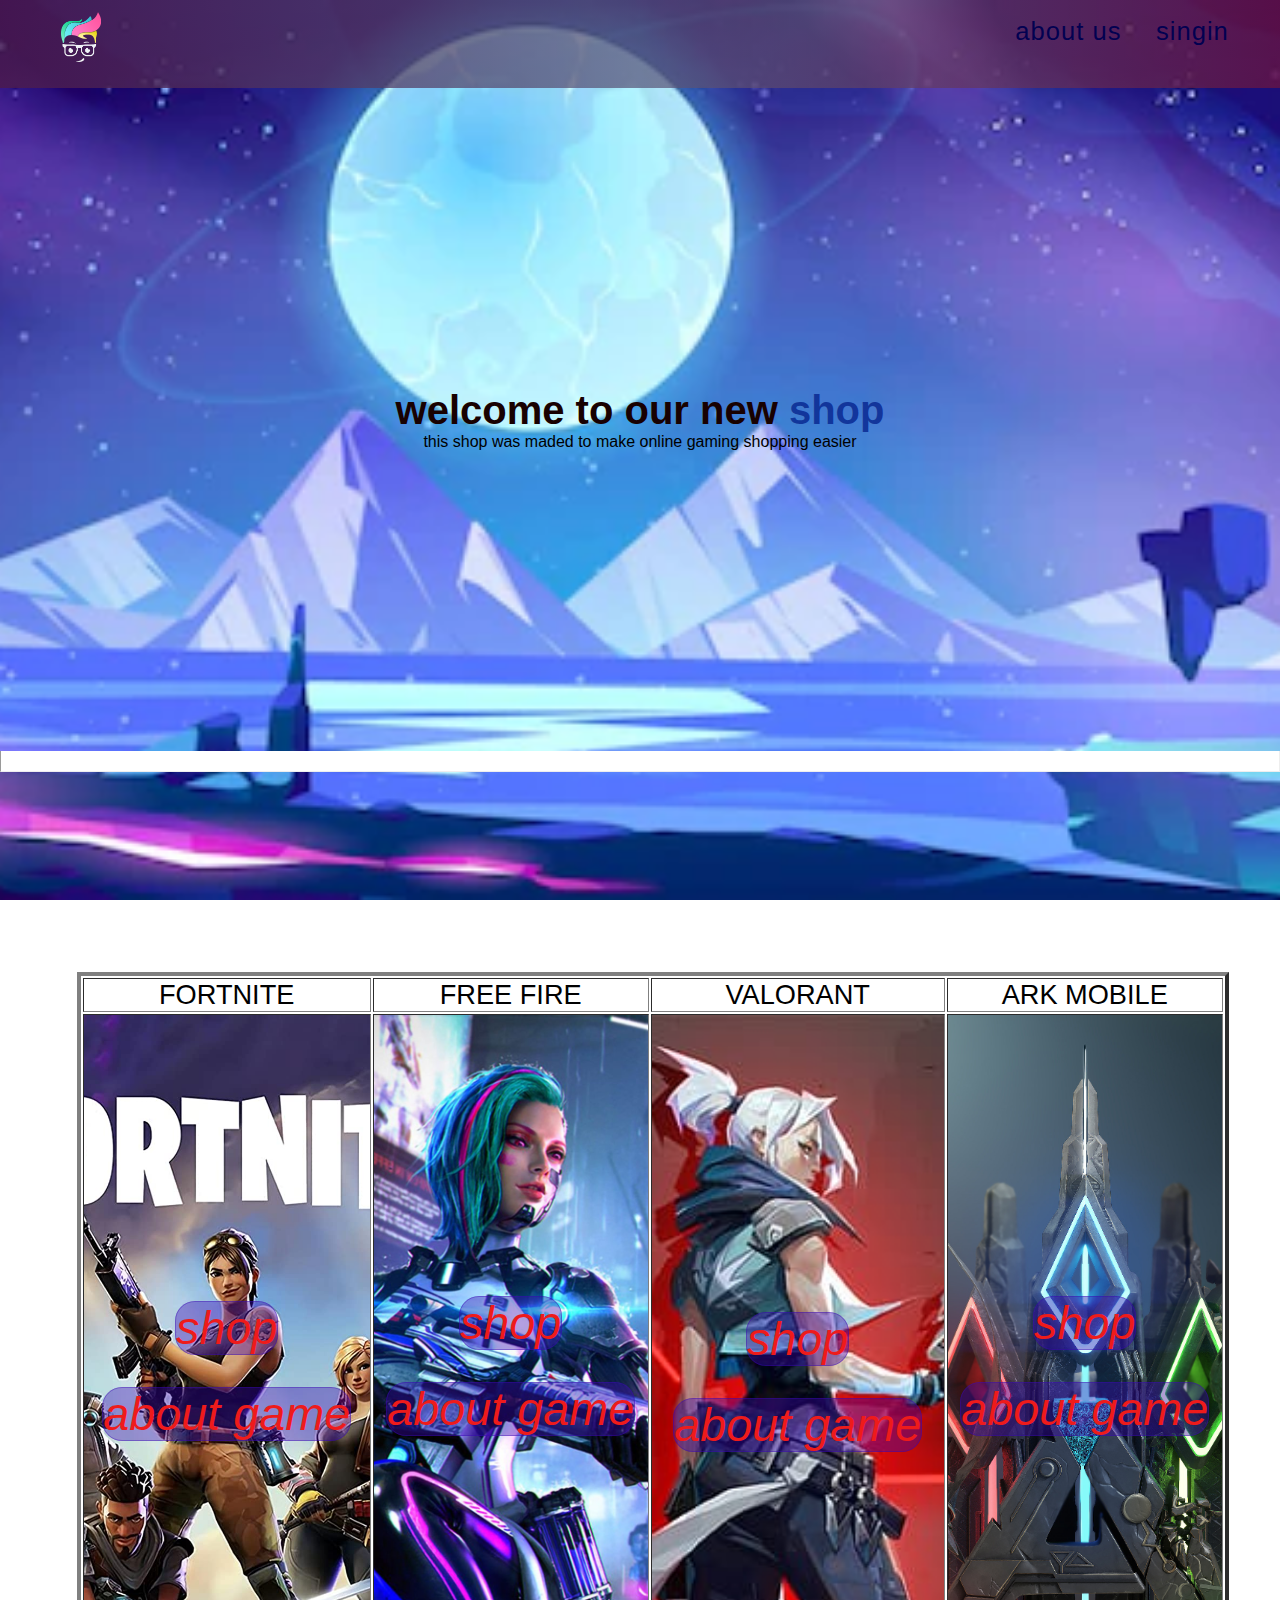
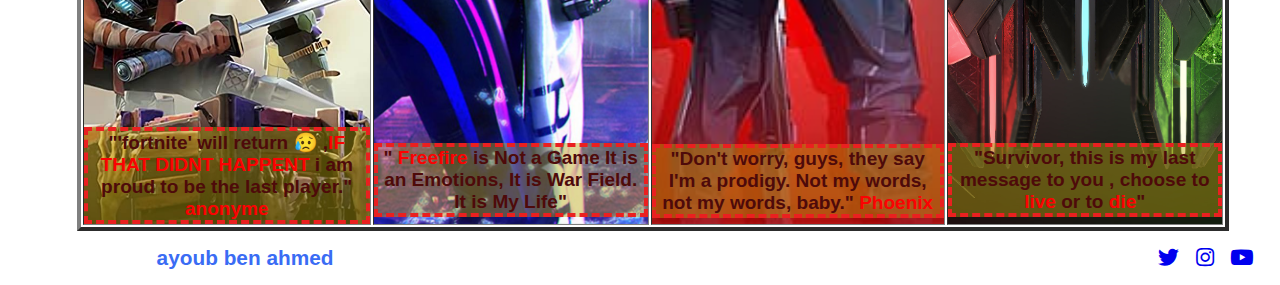
<file: index.html>
<!DOCTYPE html>
<html lang="en">
  <head>
    <meta charset="UTF-8" />
    <meta http-equiv="X-UA-Compatible" content="IE=edge" />
    <meta name="viewport" content="width=device-width, initial-scale=1.0" />
    <title>Document</title>
    <link
      rel="stylesheet"
      href="https://cdnjs.cloudflare.com/ajax/libs/font-awesome/5.15.4/css/all.min.css"
    />
    <link rel="stylesheet" href="style.css" />
    <script src="script.js"></script>
    <script></script>
  </head>
  <body>
    <div class="head-cont">
      <header>
        <img src="logo.png" alt="" id="logo" />
        <nav>
          <a href="about.html">about us</a>
          <a href="singin.html">singin</a>
        </nav>
      </header>
    </div>
    <div class="welcome">
      <h2>
        welcome to our new <span> <a href="singin.html"> shop</a></span>
      </h2>
      <p>this shop was maded to make online gaming shopping easier</p>
    </div>
    <hr />
    <div class="container" id="cont">
      <table border="4px">
        <thead>
          <td>FORTNITE</td>
          <td>FREE FIRE</td>
          <td>VALORANT</td>
          <td>ARK MOBILE</td>
        </thead>
        <tbody>
          <td id="fortnite">
            <div class="a-container">
              <a href="shop.html">shop</a><br /><br />
              <a href="#">about game</a>
            </div>
            <h3>
              "'fortnite' will return 😥 ,<span>IF THAT DIDNT HAPPENT</span> i
              am proud to be the last player." <span> anonyme</span>
            </h3>
          </td>
          <td id="freef">
            <div class="a-container">
              <a href="shop.html">shop</a><br /><br />
              <a href="#">about game</a>
            </div>
            <h3>
              "<span> Freefire</span> is Not a Game It is an Emotions, It is War
              Field. It is My Life"
            </h3>
          </td>
          <td id="valo">
            <div class="a-container">
              <a href="shop.html">shop</a><br /><br />
              <a href="#">about game</a>
            </div>
            <h3>
              "Don't worry, guys, they say I'm a prodigy. Not my words, not my
              words, baby." <span> Phoenix</span>
            </h3>
          </td>
          <td id="ark">
            <div class="a-container">
              <a href="shop.html">shop</a><br /><br />
              <a href="#">about game</a>
            </div>
            <h3>
              "Survivor, this is my last message to you , choose to
              <span>live</span> or to <span>die</span>"
            </h3>
          </td>
        </tbody>
      </table>
    </div>
    <footer>
      <p class="ftitle">Copyrights @ <span>ayoub ben ahmed</span></p>
      <div class="social">
        <a href="#"><i class="fab fa-twitter"></i></a>
        <a href="https://www.instagram.com/ayoub.ahmed.3557440/?hl=fr"
          ><i class="fab fa-instagram"></i
        ></a>
        <a
          href="https://www.youtube.com/channel/UC_HspOoXYJ6ZdLOut7B8agQ/featured"
          ><i class="fab fa-youtube"></i
        ></a>
      </div>
    </footer>
  </body>
</html>
</file>
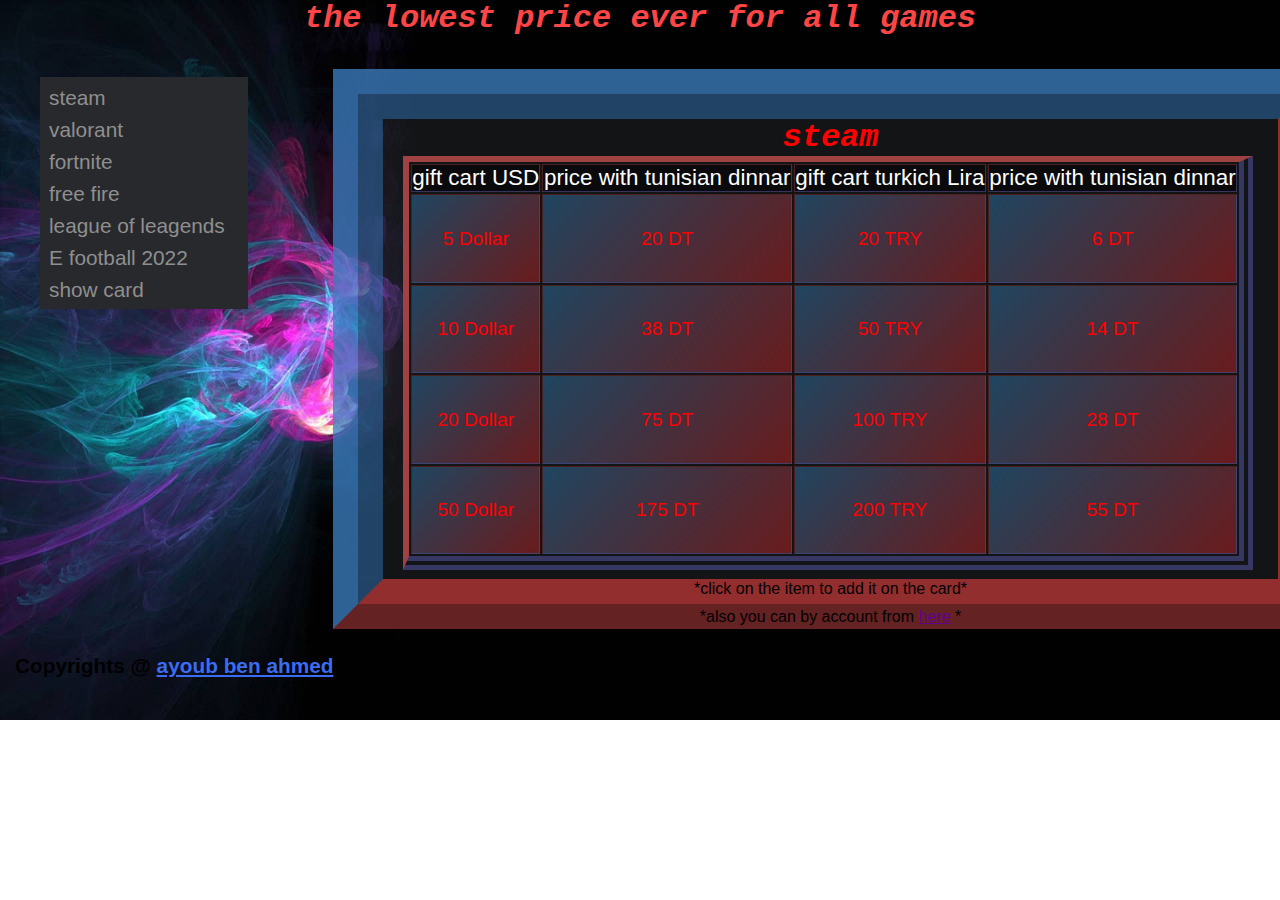
<file: shop.html>
<!DOCTYPE html>
<html lang="en">
  <head>
    <meta charset="UTF-8" />
    <meta http-equiv="X-UA-Compatible" content="IE=edge" />
    <meta name="viewport" content="width=device-width, initial-scale=1.0" />
    <title>Document</title>
    <link rel="stylesheet" href="shop.css" />
    <link rel="stylesheet" href="cart.css" />
    <script src="script.js"></script>
  </head>
  <body>
    <header>
      <h1>the lowest price ever for all games</h1>
    </header>
    <div class="cont">
      <div class="container">
        <a
          href="#steam"
          class="btns"
          onclick="change('steam','lol','pes','valo','fortnite','Freefire',)"
          >steam</a
        ><br />
        <a
          href="#valo"
          class="btns"
          onclick="change('valo','steam','fortnite','Freefire','lol','pes',)"
          >valorant</a
        ><br />
        <a
          href="#fortnite"
          class="btns"
          onclick="change('fortnite','steam','valo','Freefire','lol','pes',)"
          >fortnite</a
        ><br />
        <a
          href="#freefire"
          class="btns"
          onclick="change('Freefire','steam','valo','fortnite','lol','pes',)"
          >free fire</a
        ><br />
        <a
          href="#lol"
          class="btns"
          onclick="change('lol','pes','steam','valo','fortnite','Freefire',)"
          >league of leagends</a
        ><br />
        <a
          href="#pes"
          class="btns"
          onclick="change('pes','lol','steam','valo','fortnite','Freefire',)"
          >E football 2022</a
        ><br />
        <a href="#card" class="btns" onclick="change('card')">show card</a>
      </div>
      <div id="steam">
        <div class="items">
          <h1>steam</h1>
          <table class="tableau" border="4px">
            <thead>
              <td>gift cart USD</td>
              <td>price with tunisian dinnar</td>
              <td>gift cart turkich Lira</td>
              <td>price with tunisian dinnar</td>
            </thead>
            <tbody>
              <tr>
                <td onclick="add('5 dollar steam','20')">5 Dollar</td>
                <td>20 DT</td>
                <td onclick="add('20 TRY steam','6')">20 TRY</td>
                <td>6 DT</td>
              </tr>
              <tr>
                <td onclick="add('10 dollar steam','38')">10 Dollar</td>
                <td>38 DT</td>
                <td onclick="add('50 TRY steam','14')">50 TRY</td>
                <td>14 DT</td>
              </tr>
              <tr>
                <td onclick="add('20 dollar steam','75 ')">20 Dollar</td>
                <td>75 DT</td>
                <td onclick="add('100 TRY steam','28')">100 TRY</td>
                <td>28 DT</td>
              </tr>
              <tr>
                <td onclick="add('50 dollar steam','175')">50 Dollar</td>
                <td>175 DT</td>
                <td onclick="add('200 TRY steam','55')">200 TRY</td>
                <td>55 DT</td>
              </tr>
            </tbody>
          </table>
          <p>*click on the item to add it on the card*</p>
          <p>*also you can by account from <span>here</span> *</p>
        </div>
      </div>
      <div id="valo" hidden>
        <div class="items">
          <h1>valorant</h1>
          <table class="tableau" border="4px">
            <thead>
              <td>EUROPE VP</td>
              <td>price with tunisian dinnar</td>
              <td>TURKY VP</td>
              <td>price with tunisian dinnar</td>
            </thead>
            <tbody>
              <tr>
                <td onclick="add('475 vp valorant eu','19')">475 VP</td>
                <td>19 DT</td>
                <td onclick="add('175 VP valorant TURKY','4')">175 VP</td>
                <td>4 DT</td>
              </tr>
              <tr>
                <td onclick="add('1000 vp valorant eu','37')">1000 VP</td>
                <td>37 DT</td>
                <td onclick="add('740 VP valorant TURKY','15 ')">740 VP</td>
                <td>15 DT</td>
              </tr>
              <tr>
                <td onclick="add('2050 vp valorant eu','70')">2050 VP</td>
                <td>70 DT</td>
                <td onclick="add('1450 VP valorant TURKY','28')">1450 VP</td>
                <td>28 DT</td>
              </tr>
              <tr>
                <td onclick="add('5350 vp valorant eu','175')">5350 VP</td>
                <td>175 DT</td>
                <td onclick="add('2850 VP valorant TURKY','54')">2850 VP</td>
                <td>54 DT</td>
              </tr>
              <tr>
                <td onclick="add('11000 vp valorant eu','340 ')">11000 VP</td>
                <td>340 DT</td>
                <td onclick="add('5250 VP valorant TURKY','90')">5250 VP</td>
                <td>90 DT</td>
              </tr>
            </tbody>
          </table>
          <p>*click on the item to add it on the card*</p>
        </div>
      </div>
      <div id="fortnite" hidden>
        <div class="items">
          <h1>FORTNITE</h1>
          <table class="tableau" border="4px">
            <thead>
              <td>VBUCKS</td>
              <td>price with tunisian dinnar</td>
            </thead>
            <tbody>
              <tr>
                <td onclick="add('1000 VBUCKS FORTNITE TURKY','39')">
                  1000 VBUCKS
                </td>
                <td>39 DT</td>
              </tr>
              <tr>
                <td onclick="add('2800 VBUCKS FORTNITE TURKY','87')">
                  2800 VBUCKS
                </td>
                <td>87 DT</td>
              </tr>
              <tr>
                <td onclick="add('5000 VP FORTNITE TURKY','135')">
                  5000 VBUCKS
                </td>
                <td>135 DT</td>
              </tr>
              <tr>
                <td onclick="add('13500 VBUCKS FORTNITE TURKY','315')">
                  13500 VBUCKS
                </td>
                <td>315 DT</td>
              </tr>
            </tbody>
          </table>
          <p>*click on the item to add it on the card*</p>
        </div>
      </div>
      <div id="Freefire" hidden>
        <div class="items">
          <h1>FREE FIRE</h1>
          <table class="tableau" border="4px">
            <thead>
              <td>diamant</td>
              <td>price with tunisian dinnar</td>
            </thead>
            <tbody>
              <tr>
                <td onclick="add('100 💎 FF ','3.5')">100 💎</td>
                <td>3.7 DT</td>
              </tr>
              <tr>
                <td onclick="add('200 💎 FF ','7')">200 💎</td>
                <td>7 DT</td>
              </tr>
              <tr>
                <td onclick="add('500 💎 FF ','18')">550 💎</td>
                <td>18 DT</td>
              </tr>
              <tr>
                <td onclick="add('1000 💎 FF ','36')">1000 💎</td>
                <td>36 DT</td>
              </tr>
            </tbody>
          </table>
          <p>*click on the item to add it on the card*</p>
        </div>
      </div>
      <div id="lol" hidden>
        <div class="items">
          <h1>LEAGUE OF LEAGENDS</h1>
          <table class="tableau" border="4px">
            <thead>
              <td>WC coin</td>
              <td>price with tunisian dinnar</td>
            </thead>
            <tbody>
              <tr>
                <td onclick="add('475 WC lol ','18')">475 WC</td>
                <td>18 DT</td>
              </tr>
              <tr>
                <td onclick="add('1050 WC lol ','35')">1050 WC</td>
                <td>35 DT</td>
              </tr>
              <tr>
                <td onclick="add('2200 WC lol ','69')">2200 WC</td>
                <td>69 DT</td>
              </tr>
              <tr>
                <td onclick="add('3975 WC lol ','118')">3975 WC</td>
                <td>118 DT</td>
              </tr>
              <tr>
                <td onclick="add('5950 WC lol ','166')">5950 WC</td>
                <td>166 DT</td>
              </tr>
              <tr>
                <td onclick="add('12500 WC lol ','330')">12500 WC</td>
                <td>330 DT</td>
              </tr>
            </tbody>
          </table>
          <p>*click on the item to add it on the card*</p>
          <p>*recharge via account*</p>
        </div>
      </div>
      <div id="pes" hidden>
        <div class="items">
          <h1>pes 2022</h1>
          <table class="tableau" border="4px">
            <thead>
              <td>pes coins</td>
              <td>price with tunisian dinnar</td>
            </thead>
            <tbody>
              <tr>
                <td onclick="add('130 coins pes ','5')">130 coins</td>
                <td>5 DT</td>
              </tr>
              <tr>
                <td onclick="add('550 coins pes ','21')">550 coins</td>
                <td>21 DT</td>
              </tr>
              <tr>
                <td onclick="add('1040 coins pes ','36')">1040 coins</td>
                <td>36 DT</td>
              </tr>
              <tr>
                <td onclick="add('2130 coins pes ','71')">2130 coins</td>
                <td>71 DT</td>
              </tr>
              <tr>
                <td onclick="add('3250 coins pes ','108')">3250 coins</td>
                <td>108 DT</td>
              </tr>
              <tr>
                <td onclick="add('5700 coins pes ','178')">5700 coins</td>
                <td>178 DT</td>
              </tr>
            </tbody>
          </table>
          <p>*click on the item to add it on the card*</p>
        </div>
      </div>
      <div id="card" hidden dir="ltr">
        <h2>your shopping Cart</h2>
        <table id="tab">
          <thead>
            <tr>
              <th>Product</th>
              <th>Price</th>
            </tr>
          </thead>
          <tbody>
            <tr>
              <td id="td1" name="td1"></td>
              <td id="p1" name="p1"></td>
            </tr>
            <tr>
              <td id="td2" name="td2"></td>
              <td id="p2" name="p2"></td>
            </tr>
            <tr>
              <td id="td3" name="td3"></td>
              <td id="p3" name="p3"></td>
            </tr>
            <tr>
              <td id="td4" name="td4"></td>
              <td id="p4" name="p4"></td>
            </tr>
            <tr>
              <td id="td5" name="td5"></td>
              <td id="p5" name="p5"></td>
            </tr>
            <tr>
              <td id="td6" name="td6"></td>
              <td id="p6" name="p6"></td>
            </tr>
            <tr>
              <td id="td7" name="td7"></td>
              <td id="p7" name="p7"></td>
            </tr>
            <tr>
              <td id="td8" name="td8"></td>
              <td id="p8" name="p8"></td>
            </tr>
            <tr>
              <td id="td9" name="td9"></td>
              <td id="p9" name="p9"></td>
            </tr>
            <tr>
              <td id="td10" name="td10"></td>
              <td id="p10" name="p10"></td>
            </tr>
          </tbody>
        </table>
        <hr />
        <table id="tab2">
          <tr>
            <td>Items</td>
            <td>Total</td>
          </tr>
          <tr>
            <td>x <span id="quantity">0</span></td>

            <td dir="ltr"><span id="total">0</span>dt</td>
          </tr>
        </table>

        <div class="cartbtn">
          <a id="btn" onclick="delet()">delete</a>
          <a id="btn" href="purcahse.php">purchase</a>
        </div>
      </div>
    </div>
    <footer>
      <p class="ftitle">Copyrights @ <span>ayoub ben ahmed</span></p>
      <div class="social">
        <a href="#"><i class="fab fa-twitter"></i></a>
        <a href="https://www.instagram.com/ayoub.ahmed.3557440/?hl=fr"
          ><i class="fab fa-instagram"></i
        ></a>
        <a
          href="https://www.youtube.com/channel/UC_HspOoXYJ6ZdLOut7B8agQ/featured"
          ><i class="fab fa-youtube"></i
        ></a>
      </div>
    </footer>
  </body>
</html>
</file>
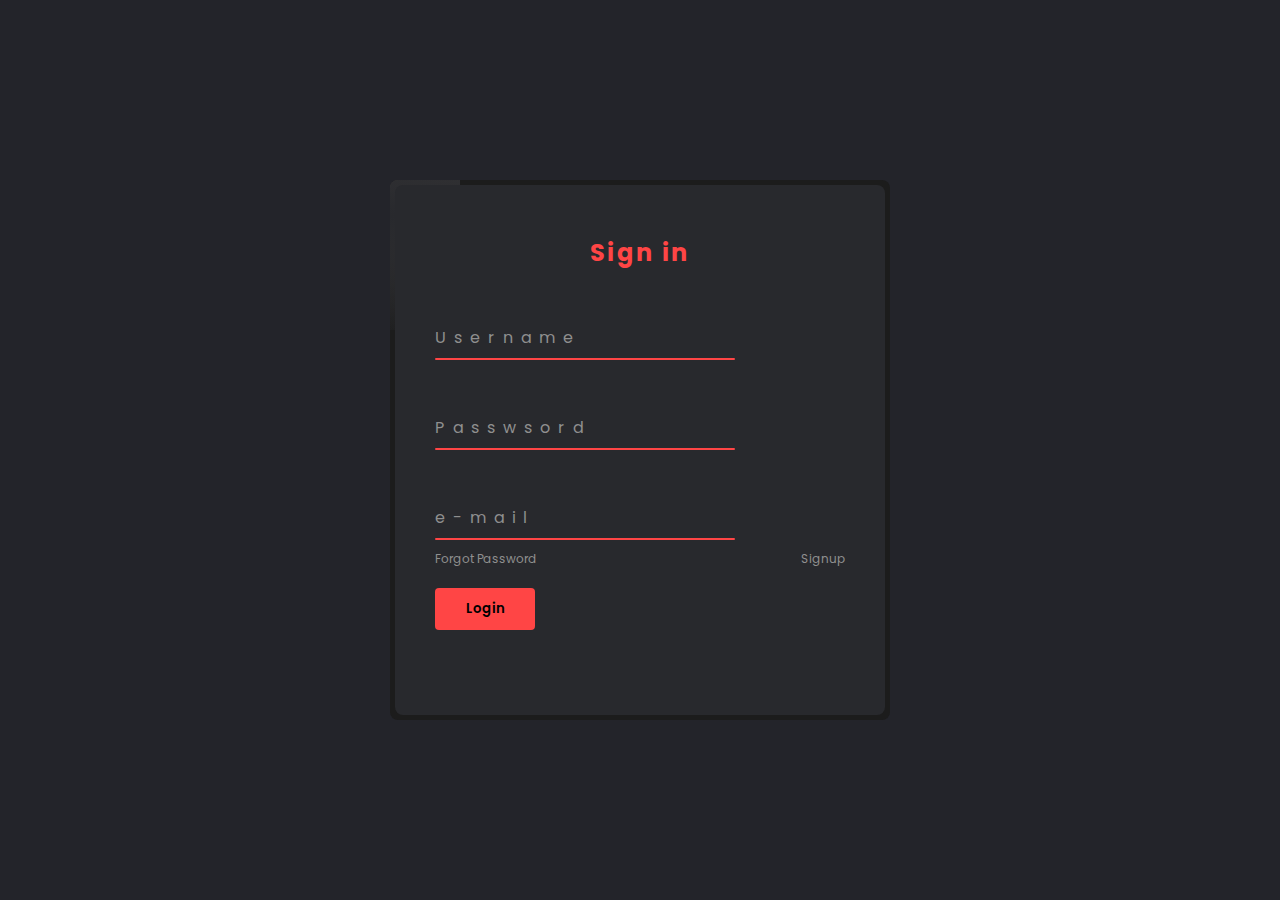
<file: singin.html>
<!DOCTYPE html>
<html lang="ar">
  <head>
    <meta charset="UTF-8" />
    <meta http-equiv="X-UA-Compatible" content="IE=edge" />
    <meta name="viewport" content="width=device-width, initial-scale=1.0" />
    <title></title>
    <link rel="stylesheet" href="singin.css" />
    <link
      href="https://fonts.googleapis.com/css?family=Montserrat:400,700"
      rel="stylesheet"
    />
    <script>
      function gg() {
        alert("not ready yet contact the creator if you have any problem");
      }
    </script>
  </head>
  <body>
    <form action="verification.php" method="POST">
      <div class="box">
        <div class="form">
          <h2>Sign in</h2>
          <div class="inputbox">
            <input type="text" id="name" name="name" required="required" />
            <span>Username </span>
            <i></i>
          </div>

          <div class="inputbox">
            <input type="password" id="pass" name="pass" required="required" />
            <span>Passwsord</span>
            <i></i>
          </div>

          <div class="inputbox">
            <input type="text" id="mail" name="mail" required="required" />
            <span>e-mail </span>
            <i></i>
          </div>
          <div class="links">
            <a href="#" onclick="gg()"> Forgot Password</a>
            <a href="singup.html">Signup</a>
          </div>
          <input type="submit" value="Login" onclick="verifier()" />
        </div>
      </div>
    </form>
  </body>
</html>
</file>
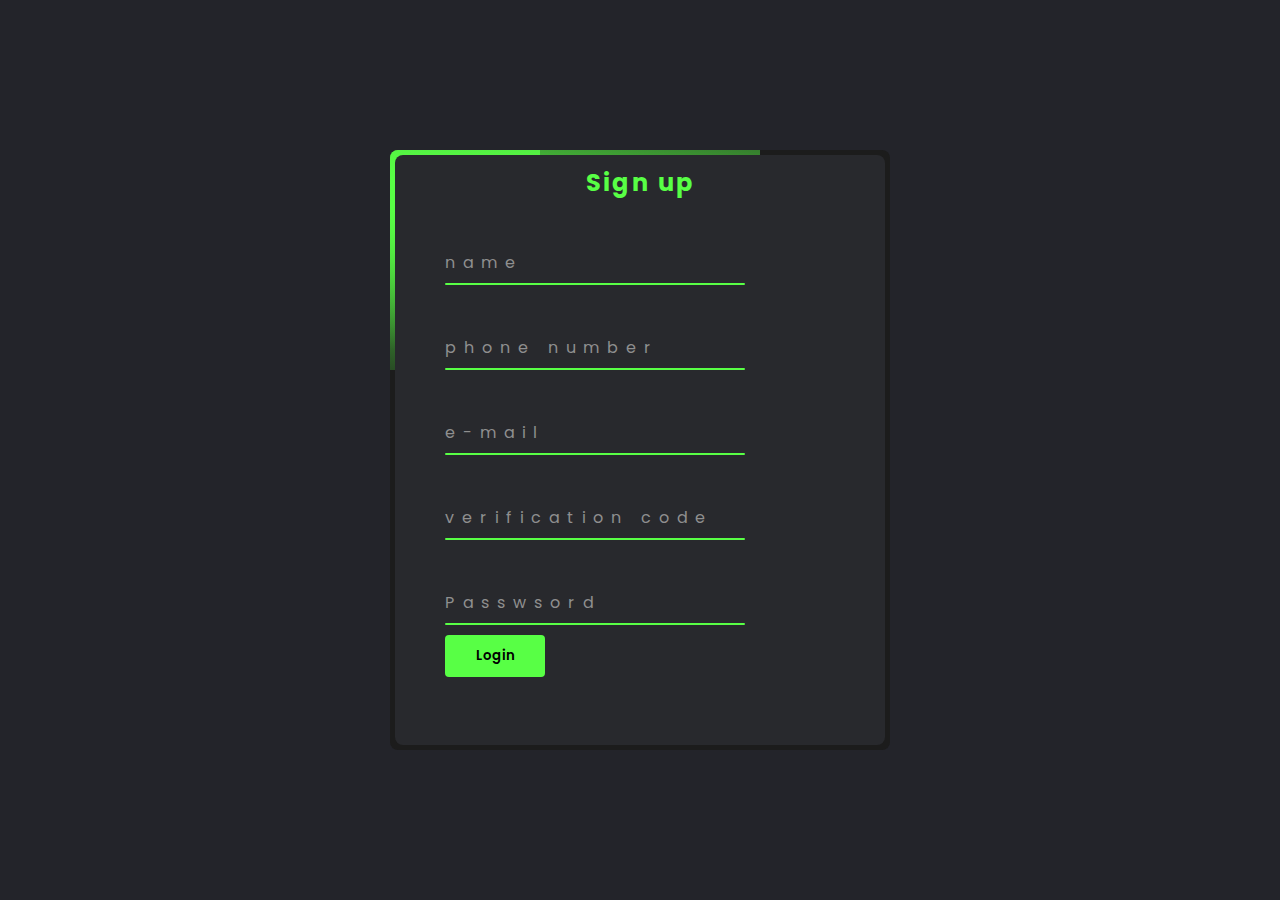
<file: singup.html>
﻿<!DOCTYPE html>
<html lang="ar">
  <head>
    <meta charset="UTF-8" />
    <meta http-equiv="X-UA-Compatible" content="IE=edge" />
    <meta name="viewport" content="width=device-width, initial-scale=1.0" />
    <title></title>
    <link rel="stylesheet" href="singup.css" />
    <link
      href="https://fonts.googleapis.com/css?family=Montserrat:400,700"
      rel="stylesheet"
    />
    <script src="script.js"></script>
  </head>
  <body>
    <form action="ajout.php" method="POST">
      <div class="box">
        <div class="form">
          <h2>Sign up</h2>
          <div class="inputbox">
            <input type="text" required="required" name="name" id="name" />
            <span>name </span>
            <i></i>
          </div>
          <div class="inputbox">
            <input type="tel" required="required" name="tel" id="tel" />
            <span>phone number </span>
            <i></i>
          </div>

          <div class="inputbox">
            <input type="text" required="required" name="email" id="t4" />
            <span>e-mail </span>
            <i></i>
          </div>

          <div class="inputbox">
            <input type="text" required="required" name="verif" id="t5" />
            <span>verification code </span>
            <i></i>
          </div>

          <div class="inputbox">
            <input type="password" required="required" name="pass" id="t6" />
            <span>Passwsord</span>
            <i></i>
          </div>

          <input type="submit" value="Login" />
        </div>
      </div>
    </form>
  </body>
</html>
</file>
<file: style.css>
* {
  font-family: "Poppins", sans-serif;
  margin: 0;
  padding: 0;
  box-sizing: border-box;
  scroll-behavior: smooth;
  scroll-snap-type: mandatory;
  text-align: center;
}
body {
  background-image: url(back.webp);
  background-position: center;
  background-repeat: no-repeat;
  background-attachment: fixed;
  background-size: cover;
  display: block;
}

header a {
  font-size: 0px;
  color: #000051fb;
  text-decoration: none;
  font-size: 1.6em;
  font-weight: 5000;
  display: inline-block;
  letter-spacing: 1px;
  padding-left: 30px;
}
header a:hover {
  color: #c83333;
}
.head-cont {
  background-color: #f8030373;
}
header {
  background: linear-gradient(
    90deg,
    rgba(35, 32, 93, 0.65) 0%,
    rgba(18, 126, 176, 0.502) 50%,
    rgba(35, 32, 93, 0.434) 100%
  );
  width: 100%;
  position: relative;
  display: inline-flex;
  justify-content: space-between;
  align-items: center;
  padding-right: 4%;
  padding-bottom: 2%;
}

#logo {
  width: 40px;
  height: 50px;
  text-align: start;
  margin-top: 1%;
  margin-left: 5%;
}
.welcome {
  text-align: center;
  padding-top: 300px;
  padding-bottom: 300px;
}
.welcome h2 {
  font-size: 40px;
  color: rgb(24, 1, 1);
}
span a {
  text-decoration: none;
  color: rgba(0, 27, 135, 0.734);
}
span a:hover {
  background-color: #c8333373;
  color: red;
  border-radius: 120px;
}
img {
  width: 100%;
  height: 100%;
}
table {
  text-align: center;
  margin-left: 6%;
  margin-top: 200px;
  width: 90%;
  height: 100px;
}
td {
  font-size: 1.7em;
  width: 600px;
}
#valo {
  background-image: url(valo.jpg);
  background-position: center;
  background-repeat: no-repeat;
  background-size: cover;
  background-position-x: 50%;
}
#valo:hover {
  transform: scale(1.05);
}
#fortnite {
  background-image: url(for.jpg);
  background-repeat: no-repeat;
  background-size: cover;
  background-position-x: 50%;
}
td:hover {
  transform: scale(1.05);
}
#freef {
  background-image: url(freef.jpg);
  background-repeat: no-repeat;
  background-size: cover;
  background-position-x: 50%;
}
#ark {
  background-image: url(ark.jpg);
  background-position-x: 50%;
  background-repeat: no-repeat;
  background-size: cover;
}
table h3 {
  font-size: 0.7em;
  margin-top: 100%;
  color: #4e0a0a;
  border: 4px rgb(234, 32, 32) dashed;
  background-color: rgba(187, 167, 17, 0.428);
}

#ark h3 {
  margin-top: 112%;
}
#freef h3 {
  margin-top: 112%;
}
table span {
  color: rgb(251, 2, 2);
}
table a {
  text-decoration: none;
  font-style: oblique;
  font-size: 1.72em;
  color: #ee1b1b;
  background-color: #3808b362;
  border: 0.9px #3808b362 solid;
  border-radius: 20px;
}
table a:hover {
  border-radius: 40px;
  background-color: red;
  box-sizing: border-box;
  color: aqua;
}
.a-container {
  margin-top: 100%;
}
hr {
  border-top: 10px;
  background-color: rgb(255, 255, 255);
  padding: 10px;
}
footer {
  color: #fff;
  padding: 15px;
  display: flex;
  justify-content: space-between;
}
.social a {
  font-size: 1.3em;
  padding: 0 12px 0 0;
}
.ftitle {
  font-size: 1.3em;
  font-weight: 600;
}
.ftitle span {
  color: #3a6cf4;
}
</file>
<file: shop.css>
* {
  font-family: "Poppins", sans-serif;
  margin: 0;
  padding: 0;
  box-sizing: border-box;
  scroll-behavior: smooth;
  scroll-snap-type: mandatory;
  text-align: center;
  line-clamp: 15%;
}
body {
  background: url(bg.jpg);
  background-position-x: 50%;
  background-repeat: no-repeat;
  background-size: cover;
}
.cont {
  display: flex;
}
h1 {
  font-family: "Courier New", Courier, monospace;
  font-style: italic;
  color: #ff4545;
}

.container {
  margin-top: 40px;
  margin-left: 40px;
  height: 32px;
  width: 200px;
  display: inline-table;
  justify-content: space-between;

  border: 4px #28292d solid;
  background-color: #28292d;
}
.btns {
  color: #8f8f8f;
  height: 32px;
  width: 200px;
  font-size: 1.3em;
  text-align: center;
  text-decoration: none;
  padding: 5px;
  display: inline-flex;
}
.btns:hover {
  transform: scale(1.06);
  color: red;
  background-color: rgb(52, 52, 102);
}
img {
  width: 100%;
  height: 100%;
}
.items {
  margin-top: 3%;
  margin-left: 85px;
  width: 995px;
  height: 560px;
  background-color: rgba(255, 255, 255, 0.358);
  border: 50px #ff45458a;
  border-style: ridge;
  border-top-color: #45a2ff8a;
  border-left-color: #45a2ff8a;
  background-color: #28292d7b;
}
.tableau {
  text-align: center;
  margin-left: 20px;
  width: 95%;
  border: 6px rgb(161, 66, 66) solid;
  height: 90%;
  border-bottom: 14px rgba(69, 69, 129, 0.714) double;
  border-right: 14px rgba(69, 69, 129, 0.714) double;
}

tbody td:hover {
  transform: scale(1.05);
  color: rgb(174, 0, 255);
  background-color: rgba(255, 0, 0, 0.39);
}
tbody td {
  color: red;
  background: linear-gradient(135deg, #2f87c36e 0%, #cb232378 100%);
  font-size: 1.2em;
}
thead {
  font-size: 1.4em;
  color: rgb(255, 255, 255);
  background-color: rgba(0, 0, 0, 0.453);
}
p {
  margin-top: 10px;
  color: rgb(0, 0, 0);
}
div h1 {
  color: red;
}
p span {
  text-decoration: underline;
  color: rgb(97, 0, 149);
}
span:hover {
  color: red;
}
footer {
  color: #fff;
  padding: 15px;
  display: flex;
  justify-content: space-between;
}
.social a {
  font-size: 1.3em;
  padding: 0 12px 0 0;
}
.ftitle {
  font-size: 1.3em;
  font-weight: 600;
}
.ftitle span {
  color: #3a6cf4;
}
@media only screen and (max-width: 768px) {
  .cont {
    flex-direction: column;
  }
  .items {
    margin-top: 3%;
    margin-left: 0;
    width: 100%;
    height: 100%;
  }
  .tableau {
    margin-left: 0;
    width: 100%;
    border: 6px rgb(161, 66, 66) solid;
    height: 100%;
    border-bottom: 14px rgba(69, 69, 129, 0.714) double;
    border-right: 14px rgba(69, 69, 129, 0.714) double;
  }
  .btns {
    width: 100%;
    margin: 5px 0;
  }
}

@media only screen and (max-width: 480px) {
  h1 {
    font-size: 2em;
  }
  .items {
    margin-top: 3%;
    margin-left: 0;
    width: 100%;
    height: 100%;
  }
  .tableau {
    margin-left: 0;
    width: 100%;
    border: 6px rgb(161, 66, 66) solid;
    height: 100%;
    border-bottom: 14px rgba(69, 69, 129, 0.714) double;
    border-right: 14px rgba(69, 69, 129, 0.714) double;
  }
}
</file>
<file: cart.css>
#card {
  border: 1px solid #e0e4cc;
  border-radius: 5px;
  margin-top: 1em;
  padding: 1em;
  text-align: center;
  background: linear-gradient(135deg, #1244666e 0%, #ab390f78 100%);
  margin-left: 20px;
  width: 100%;
  border: 6px rgb(161, 66, 66) solid;
  height: 30em;
  max-height: 600px;
  color: red;
}

#card .cartbtn {
  width: auto;
  margin-right: 0;
  margin-left: auto;
  display: flex;
  justify-content: flex-end;
  padding: 1em 0;
}
#tab2,
#tab {
  border-spacing: 50px 1rem;
}
#tab2 {
  margin-right: 0;
  justify-content: flex-end;
  display: flex;
}
#btn {
  padding: 5px;
  margin: 10px;
  color: #fff;
  background-color: #bf6300a5;
  text-decoration: none;
  font-size: 1.1em;
  font-weight: 300;
  letter-spacing: 1px;
  border-radius: 5px;
  transition: 0.7s ease;
}
#btn:hover {
  transform: scale(1.5);
}
#tab td {
  padding: 10px;
  border-bottom: 1px solid #ccc;
}
</file>
<file: singin.css>
@import url("https://fonts.googleapis.com/css2?family=Poppins:wght@300;400;500;600&display=swap");
* {
  margin: 0;
  padding: 0;
  box-sizing: border-box;
  font-family: "poppins", sans-serif;
}
body {
  display: flex;
  justify-content: center;
  align-items: center;
  min-height: 100vh;
  background: #23242a;
}
.box {
  position: relative;
  width: 500px;
  height: 540px;
  background: #1c1c1c;
  border-radius: 8px;
  overflow: hidden;
}
.box::before {
  content: "";
  position: absolute;
  top: -50%;
  left: -50%;
  width: 320px;
  height: 420px;
  background: linear-gradient(0deg, transparent, #424040, transparent, #424040);
  transform-origin: bottom right;
  animation: animate 6s linear infinite;
}
.box::after {
  content: "";
  position: absolute;
  top: -50%;
  left: -50%;
  width: 320px;
  height: 420px;
  background: linear-gradient(
    10deg,
    transparent,
    #28292d,
    transparent,
    #28292d
  );
  transform-origin: bottom right;
  animation: animate 6s linear infinite;
  animation-delay: -3s;
}
@keyframes animate {
  0% {
    transform: rotate(0deg);
  }
  100% {
    transform: rotate(360deg);
  }
}

.form {
  position: absolute;
  inset: 5px;
  border-radius: 8px;
  background: #28292d;
  z-index: 10;
  padding: 50px 40px;
  display: flex;
  flex-direction: column;
}
.form h2 {
  color: #ff4545;
  text-align: center;
  letter-spacing: 0.1em;
}
.inputbox {
  position: relative;
  width: 300px;
  margin-top: 35px;
}

.inputbox input {
  position: relative;
  width: 100%;
  padding: 20px 10px 10px;
  background: transparent;
  border: none;
  outline: none;
  color: #23242a;
  font-size: 1em;
  letter-spacing: 0.05em;
  z-index: 10;
}

.inputbox span {
  position: absolute;
  left: 0;
  padding: 20px 0px 10px;
  font-size: 1em;
  color: #8f8f8f;
  pointer-events: none;
  letter-spacing: 0.5em;
  transition: 0.05s;
}
.inputbox input:valid ~ span,
.inputbox input:focus ~ span {
  color: #ff4545;
  transform: translateX(0px) translateY(-34px);
  font-size: 0.75em;
}
.inputbox i {
  position: absolute;
  left: 0;
  bottom: 0;
  width: 100%;
  height: 2px;
  background: #ff4545;
  border-radius: 4px;
  transition: 0.5s;
  pointer-events: none;
}
.inputbox input:valid ~ i,
.inputbox input:focus ~ i {
  height: 44px;
}
.links {
  display: flex;
  justify-content: space-between;
}
.links a {
  margin: 10px 0;
  font-size: 0.75em;
  color: #8f8f8f;
  text-decoration: none;
}

input[type="submit"] {
  border: none;
  outline: none;
  background: #ff4545;
  padding: 11px 25px;
  width: 100px;
  margin-top: 10px;
  border-radius: 4px;
  font-weight: 600;
  cursor: pointer;
}
input[type="submit"]:active {
  opacity: 10.8;
}
</file>
<file: singup.css>
@import url("https://fonts.googleapis.com/css2?family=Poppins:wght@300;400;500;600&display=swap");
* {
  margin: 0;
  padding: 0;
  box-sizing: border-box;
  font-family: "poppins", sans-serif;
}
body {
  display: flex;
  justify-content: center;
  align-items: center;
  min-height: 100vh;
  background: #23242a;
}
.box {
  position: relative;
  width: 500px;
  height: 600px;
  background: #1c1c1c;
  border-radius: 8px;
  overflow: hidden;
}
.box::before {
  content: "";
  position: absolute;
  top: -50%;
  left: -50%;
  width: 400px;
  height: 500px;
  background: linear-gradient(0deg, transparent, #58ff45, transparent, #58ff45);
  transform-origin: bottom right;
  animation: animate 6s linear infinite;
}
.box::after {
  content: "";
  position: absolute;
  top: -50%;
  left: -50%;
  width: 620px;
  height: 520px;
  background: linear-gradient(
    10deg,
    transparent,
    #58ff45,
    transparent,
    #58ff45
  );
  transform-origin: bottom right;
  animation: animate 6s linear infinite;
  animation-delay: -3s;
}
@keyframes animate {
  0% {
    transform: rotate(0deg);
  }
  100% {
    transform: rotate(360deg);
  }
}

.form {
  position: absolute;
  inset: 5px;
  border-radius: 8px;
  background: #28292d;
  z-index: 10;
  padding: 10px 50px;
  display: flex;
  flex-direction: column;
}
.form h2 {
  color: #58ff45;
  text-align: center;
  letter-spacing: 0.1em;
}
.inputbox {
  position: relative;
  width: 300px;
  margin-top: 30px;
}

.inputbox input {
  position: relative;
  width: 100%;
  padding: 20px 10px 10px;
  background: transparent;
  border: none;
  outline: none;
  color: #23242a;
  font-size: 1em;
  letter-spacing: 0.05em;
  z-index: 10;
}

.inputbox span {
  position: absolute;
  left: 0;
  padding: 20px 0px 10px;
  font-size: 1em;
  color: #8f8f8f;
  pointer-events: none;
  letter-spacing: 0.5em;
  transition: 0.05s;
}
.inputbox input:valid ~ span,
.inputbox input:focus ~ span {
  color: #58ff45;
  transform: translateX(0px) translateY(-34px);
  font-size: 0.75em;
}
.inputbox i {
  position: absolute;
  left: 0;
  bottom: 0;
  width: 100%;
  height: 2px;
  background: #58ff45;
  border-radius: 4px;
  transition: 0.5s;
  pointer-events: none;
}
.inputbox input:valid ~ i,
.inputbox input:focus ~ i {
  height: 44px;
}
.links {
  display: flex;
  justify-content: space-between;
}
.links a {
  margin: 10px 0;
  font-size: 0.75em;
  color: #8f8f8f;
  text-decoration: none;
}

input[type="submit"] {
  border: none;
  outline: none;
  background: #58ff45;
  padding: 11px 25px;
  width: 100px;
  margin-top: 10px;
  border-radius: 4px;
  font-weight: 600;
  cursor: pointer;
}
input[type="submit"]:active {
  opacity: 10.8;
}
</file>
